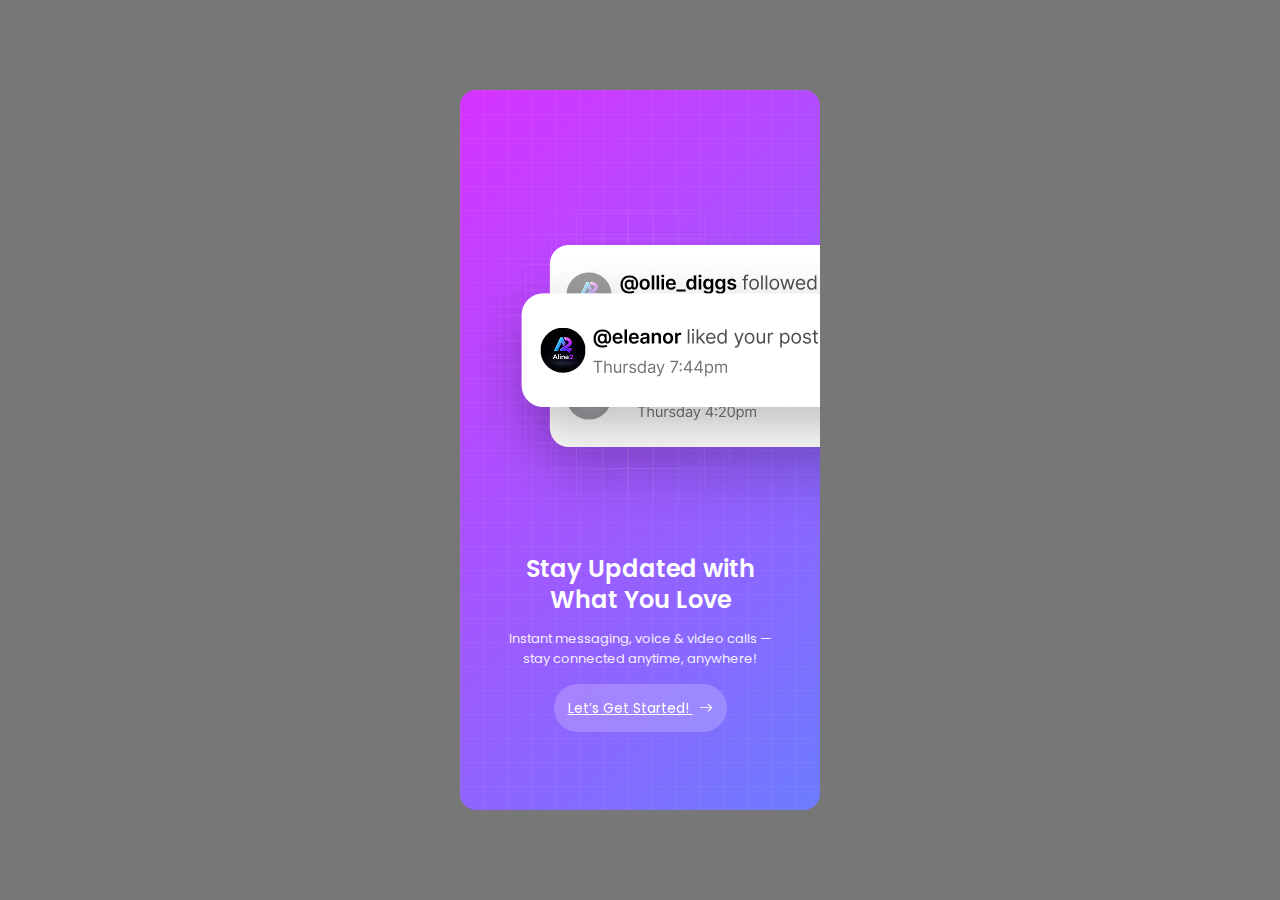
<file: onboardings.html>
<!DOCTYPE html>
<html lang="en">
<head>
<meta charset="UTF-8">
<meta name="viewport" content="width=device-width, initial-scale=1.0">
<title>Onboarding</title>
<link href="https://cdn.jsdelivr.net/npm/bootstrap-icons/font/bootstrap-icons.css" rel="stylesheet">
<link href="onboard.css" rel="stylesheet">
  <link href="https://cdn.jsdelivr.net/npm/bootstrap@5.3.8/dist/css/bootstrap.min.css" rel="stylesheet"
        integrity="sha384-sRIl4kxILFvY47J16cr9ZwB07vP4J8+LH7qKQnuqkuIAvNWLzeN8tE5YBujZqJLB" crossorigin="anonymous">
  <!-- Font Family -->
    <link rel="preconnect" href="https://fonts.googleapis.com">
    <link rel="preconnect" href="https://fonts.gstatic.com" crossorigin>
    <link
        href="https://fonts.googleapis.com/css2?family=Poppins:ital,wght@0,100;0,200;0,300;0,400;0,500;0,600;0,700;0,800;0,900;1,100;1,200;1,300;1,400;1,500;1,600;1,700;1,800;1,900&display=swap"
        rel="stylesheet">
</head>

<body>
<div class="onboarding-screen">

    <!-- Floating notifications -->
    <div class="floating-cards">
        <img src="./asstes/images/logo/Frame 309.png" alt="" class="w-100">
    </div>

    <!-- Content -->
    <div class="onboarding-content">
        <h2>Stay Updated with<br>What You Love</h2>
        <p>
            Instant messaging, voice & video calls —<br>
            stay connected anytime, anywhere!
        </p>

        <a href="index.html" class="cta-btn text-decoration-none">
            Let’s Get Started! <i class="bi bi-arrow-right"></i>
        </a>
    </div>

</div>
</body>
</html>
</file>
<file: onboard.css>
* {
    margin: 0;
    padding: 0;
    box-sizing: border-box;
    font-family: "Poppins", sans-serif;
}

body {
    background: #777;
    display: flex;
    justify-content: center;
    align-items: center;
    height: 100vh;
}

.onboarding-screen {
    width: 360px;
    height: 720px;
    background: linear-gradient(135deg, #d633ff, #6c7cff);
    border-radius: 16px;
    position: relative;
    overflow: hidden;
   
}

/* Grid overlay */
.onboarding-screen::before {
    content: "";
    position: absolute;
    inset: 0;
    background-image:
        linear-gradient(rgba(255,255,255,0.05) 1px, transparent 1px),
        linear-gradient(90deg, rgba(255,255,255,0.05) 1px, transparent 1px);
    background-size: 24px 24px;
}

/* Floating cards */
.floating-cards {
    position: absolute;
    top: 120px;
    left: 20px;
    right: 20px;
    background-image: url("./asstes/images/Vector.png");
    background-size: cover;
    background-position: center;
}

.notify-card {
    background: #fff;
    border-radius: 14px;
    padding: 10px 12px;
    display: flex;
    gap: 10px;
    align-items: center;
    box-shadow: 0 10px 30px rgba(0,0,0,0.15);
    font-size: 12px;
    margin-bottom: 12px;
}

.notify-card img {
    width: 36px;
    height: 36px;
    border-radius: 50%;
}

.notify-card small {
    display: block;
    color: #777;
    font-size: 10px;
}

.notify-card.second {
    margin-left: 30px;
}

/* Content */
.onboarding-content {
    position: absolute;
    bottom: 90px;
    width: 100%;
    padding: 0 28px;
    text-align: center;
    color: #fff;
}

.onboarding-content h2 {
    font-size: 24px;
    font-weight: 600;
    line-height: 1.3;
}

.onboarding-content p {
    font-size: 13px;
    opacity: 0.9;
    margin: 14px 0 26px;
}

/* Button */
.cta-btn {
    width: 100%;
    padding: 14px;
    background: rgba(255,255,255,0.2);
    border: none;
    color: #fff;
    font-size: 14px;
    border-radius: 30px;
    cursor: pointer;
    backdrop-filter: blur(10px);
}

.cta-btn i {
    margin-left: 6px;
}
</file>
